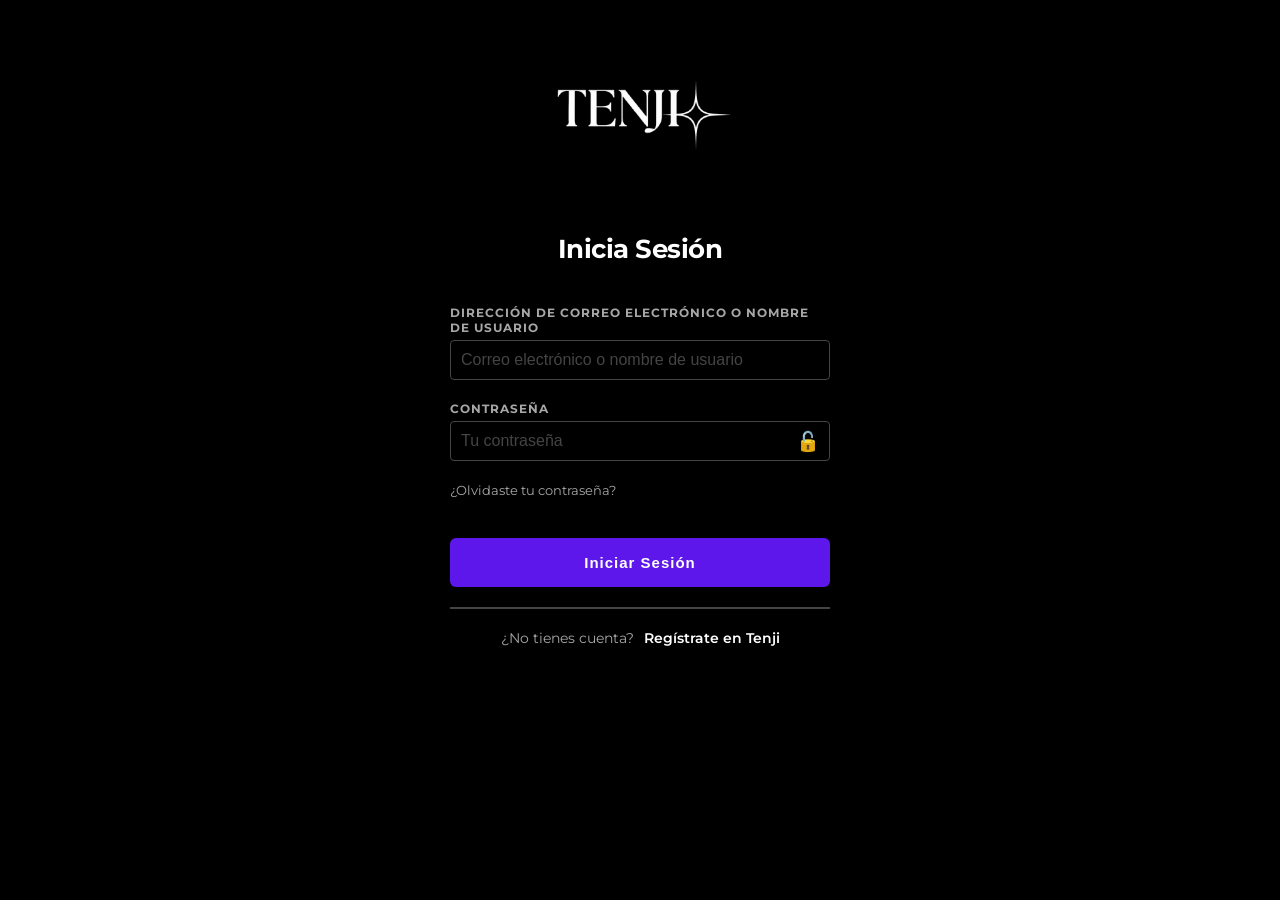
<file: biblioteca.html>
<!DOCTYPE html>
<html lang="es">

<head>
    <meta charset="UTF-8">
    <meta name="viewport" content="width=device-width, initial-scale=1.0">
    <title>TENJI</title>
    <link rel="stylesheet" href="style.css">
    <link href="https://fonts.googleapis.com/css2?family=Montserrat:wght@400;600;700&display=swap" rel="stylesheet">
</head>

<body>
    <div class="contenedor">
        <aside class="barra">
            <a href="index.html">
                <img src="tenji.png" alt="logo" class="logosuperior">
            </a>
            <button class="btn-hamburguesa" id="btnHamburguesa" aria-label="Abrir menú" aria-expanded="false">☰</button>
            <nav>
                <ul>
                    <li><a href="index.html">Inicio</a></li>
                    <li><a class="activo" href="biblioteca.html" aria-current="page">Tu Biblioteca</a></li>
                    <li><a href="perfil.html">Mi perfil</a></li>
                    <li><a href="dashboard.html">Dashboard</a></li>
                    <li><a href="configuracion.html">Configuracion</a></li>
                </ul>
            </nav>
        </aside>

        <main class="principal">

            <div class="barra-superior">
                <div class="buscador">
                    <span>🔍</span>
                    <input type="text" id="input-buscador" placeholder="Buscar">
                </div>

                <div class="contenedor-dropdown">
                    <button id="btnPerfil" class="btn-perfil">
                        Mi Cuenta ▼
                    </button>

                    <div id="menuPerfil" class="menu-desplegable oculto">
                        <a href="perfil.html">Mi Perfil</a>
                        <hr>
                        <a href="#" id="btnCerrarSesion" class="texto-rojo">Cerrar Sesión</a>
                    </div>
                </div>

                <a href="login.html" class="botonlogin" id="btnIrLogin">INICIAR SESION</a>
            </div>

            <h1>Tu biblioteca</h1>
            <p>Guarda tus canciones y crea tus propias playlists</p>

            <section class="albumes seccion-espaciada">
                <h2>Mis Playlist</h2>


                <div class="orden-portadas" id="contenedor-mis-playlists">

                    <article class="portadas" id="btnCrearPlaylist">
                        <img src="https://static.vecteezy.com/system/resources/thumbnails/011/912/003/small_2x/plus-sign-icon-free-png.png"
                            alt="Crear Playlist">
                        <h4>Crear playlist</h4>
                        <p>Nueva lista</p>
                    </article>

                </div>


            </section>

            <section class="albumes seccion-espaciada">
                <h2>Mis likes</h2>
                <div class="orden-portadas" id="contenedor-mis-likes">
                </div>
                <p id="estado-mis-likes"></p>

            </section>

        </main>

        <footer class="reproductor">
            <div class="info-cancion">
                <img src="https://via.placeholder.com/50" alt="Portada de la canción">
                <div class="detalles-cancion">
                    <h4>Nombre de la Canción</h4>
                    <p>Artista</p>
                </div>
                <button class="like like-activo">♥</button>
            </div>

            <div class="controles-centrales">
                <div class="botones">
                    <button class="anterior">⏮</button>
                    <button class="play">▶</button>
                    <button class="siguiente">⏭</button>
                </div>
                <div class="duracion">
                    <span class="tiempo-actual">0:00</span>
                    <input type="range" class="barra-progreso" min="0" max="100" value="0">
                    <span class="tiempo-total">3:30</span>
                </div>
            </div>

            <div class="volumen">
                <span>🔊</span>
                <input type="range" class="barra-volumen" min="0" max="100" value="50">
            </div>
        </footer>

    </div>

    <script type="module" src="script.js"></script>

    <div id="modalPlaylist" class="modal-overlay oculto">
        <div class="modal-contenido">
            <h3 id="tituloModalPlaylist">Crear nueva playlist</h3>
            <p id="textoModalPlaylist">Ponle un nombre a tu nueva playlist.</p>

            <input type="text" id="nombrePlaylist" placeholder="Nombre de la playlist" autocomplete="off">

            <input type="text" id="descripcionPlaylist" placeholder="Descripción de la playlist" autocomplete="off">
            <small id="errorPlaylist" class="mensaje-error"></small>
            <div class="modal-botones">
                <button id="btnCancelarModal" class="btn-secundario">Cancelar</button>
                <button id="btnGuardarModal" class="btn-primario">Crear</button>
            </div>
        </div>
    </div>

</body>

</html>
</file>
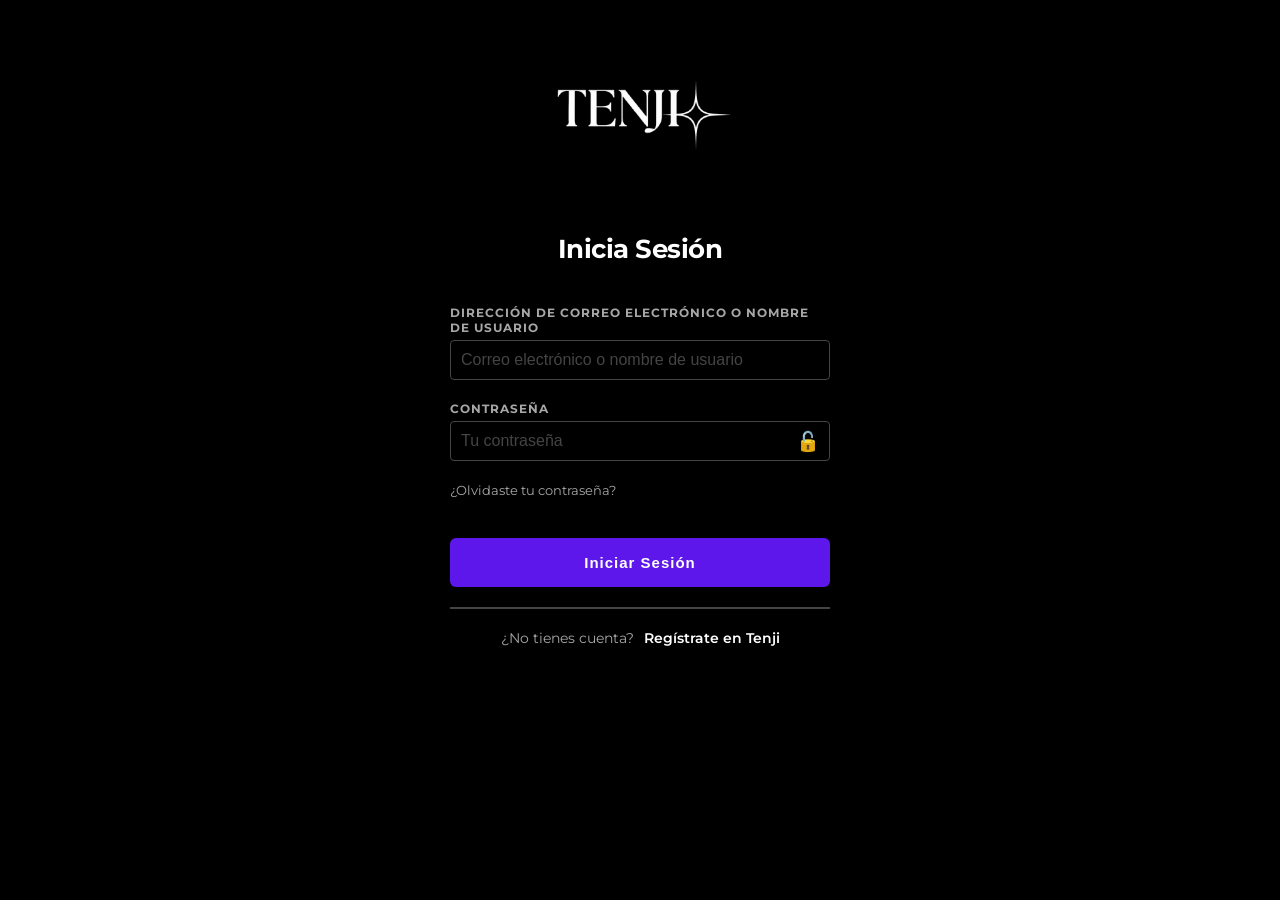
<file: configuracion.html>
<!DOCTYPE html>
<html lang="es">
<head>
    <meta charset="UTF-8">
    <meta name="viewport" content="width=device-width, initial-scale=1.0">
    <title>TENJI</title>
    <link rel="stylesheet" href="style.css">
    <link href="https://fonts.googleapis.com/css2?family=Montserrat:wght@400;600;700;800&display=swap" rel="stylesheet">
</head>
<body>
    <div class="contenedor">
        <aside class="barra">
            <a href="index.html">
                <img src="tenji.png" alt="TENJI Logo" class="logosuperior">
            </a>
            <button class="btn-hamburguesa" id="btnHamburguesa" aria-label="Abrir menú" aria-expanded="false">☰</button>
            <nav>
                <ul>
                    <li><a href="index.html">Inicio</a></li>
                    <li><a href="biblioteca.html">Tu Biblioteca</a></li>
                    <li><a href="perfil.html">Mi perfil</a></li>
                    <li><a href="dashboard.html">Dashboard</a></li>
                    <li><a class="activo" href="configuracion.html" aria-current="page">Configuracion</a></li>
                </ul>
            </nav>
        </aside>

         <main class="principal">
            
            <div class="barra-superior">
                <div class="buscador">
                    <span>🔍</span>
                    <input type="text" id="input-buscador" placeholder="Buscar">
                </div>

                <div class="contenedor-dropdown">
                    <button id="btnPerfil" class="btn-perfil">
                        Mi Cuenta ▼
                    </button>
                    
                    <div id="menuPerfil" class="menu-desplegable oculto">
                        <a href="perfil.html">Mi Perfil</a>
                        <hr>
                        <a href="#" id="btnCerrarSesion" class="texto-rojo">Cerrar Sesión</a>
                    </div>
                </div>
                
                <a href="login.html" class="botonlogin" id="btnIrLogin">INICIAR SESION</a>
            </div>
            

            <div class="contenedor-configuracion">
                <h1 class="dash-titulo">Configuración</h1>
                <p class="dash-subtitulo">Personaliza tu experiencia visual y de reproducción en TENJI.</p>

                <section class="seccion-config">
                    <h2 class="dash-seccion-titulo">🎨 Apariencia y Tema</h2>
                    
                    <div class="opcion-item">
                        <div class="opcion-info">
                            <span class="opcion-titulo">Modo Claro</span>
                            <span class="opcion-desc">Cambia la interfaz a tonos claros para entornos iluminados.</span>
                        </div>
                        <label class="switch">
                            <input type="checkbox" id="toggle-modo-claro">
                            <span class="slider"></span>
                        </label>
                    </div>

                    <div class="opcion-item">
                        <div class="opcion-info">
                            <span class="opcion-titulo">Idioma de la interfaz</span>
                            <span class="opcion-desc">Selecciona tu idioma preferido.</span>
                        </div>
                        <select class="select-config">
                            <option value="es" selected>Español</option>
                            <option value="en">English</option>
                        </select>
                    </div>
                </section>

                <section class="seccion-config">
                    <h2 class="dash-seccion-titulo">🎵 Reproducción</h2>
                    
                    <div class="opcion-item">
                        <div class="opcion-info">
                            <span class="opcion-titulo">Calidad de Audio</span>
                            <span class="opcion-desc">Ajusta el streaming según tu conexión.</span>
                        </div>
                        <select class="select-config">
                            <option value="baja">Baja (96 kbps)</option>
                            <option value="normal" selected>Normal (160 kbps)</option>
                            <option value="alta">Alta (320 kbps)</option>
                        </select>
                    </div>

                    <div class="opcion-item">
                        <div class="opcion-info">
                            <span class="opcion-titulo">Reproducción Automática</span>
                            <span class="opcion-desc">Continuar con música similar al finalizar.</span>
                        </div>
                        <label class="switch">
                            <input type="checkbox" checked>
                            <span class="slider"></span>
                        </label>
                    </div>
                </section>

                <div class="contenedor-guardar">
                    <button class="btn-guardar-config" id="btnGuardar">Guardar Cambios</button>
                </div>
            </div>
        </main>

        <footer class="reproductor">
            <div class="info-cancion">
                <img src="https://via.placeholder.com/50" alt="Portada de la canción">
                <div class="detalles-cancion">
                    <h4>Nombre de la Canción</h4>
                    <p>Artista</p>
                </div>
                <button class="like like-activo">♥</button>
            </div>

            <div class="controles-centrales">
                <div class="botones">
                    <button class="anterior">⏮</button>
                    <button class="play">▶</button>
                    <button class="siguiente">⏭</button>
                </div>
                <div class="duracion">
                    <span class="tiempo-actual">0:00</span>
                    <input type="range" class="barra-progreso" min="0" max="100" value="0">
                    <span class="tiempo-total">3:30</span>
                </div>
            </div>

            <div class="volumen">
                <span>🔊</span>
                <input type="range" class="barra-volumen" min="0" max="100" value="50">
            </div>
        </footer>

    </div>
    <script type="module" src="script.js"></script>
    </body>
</html>
</file>
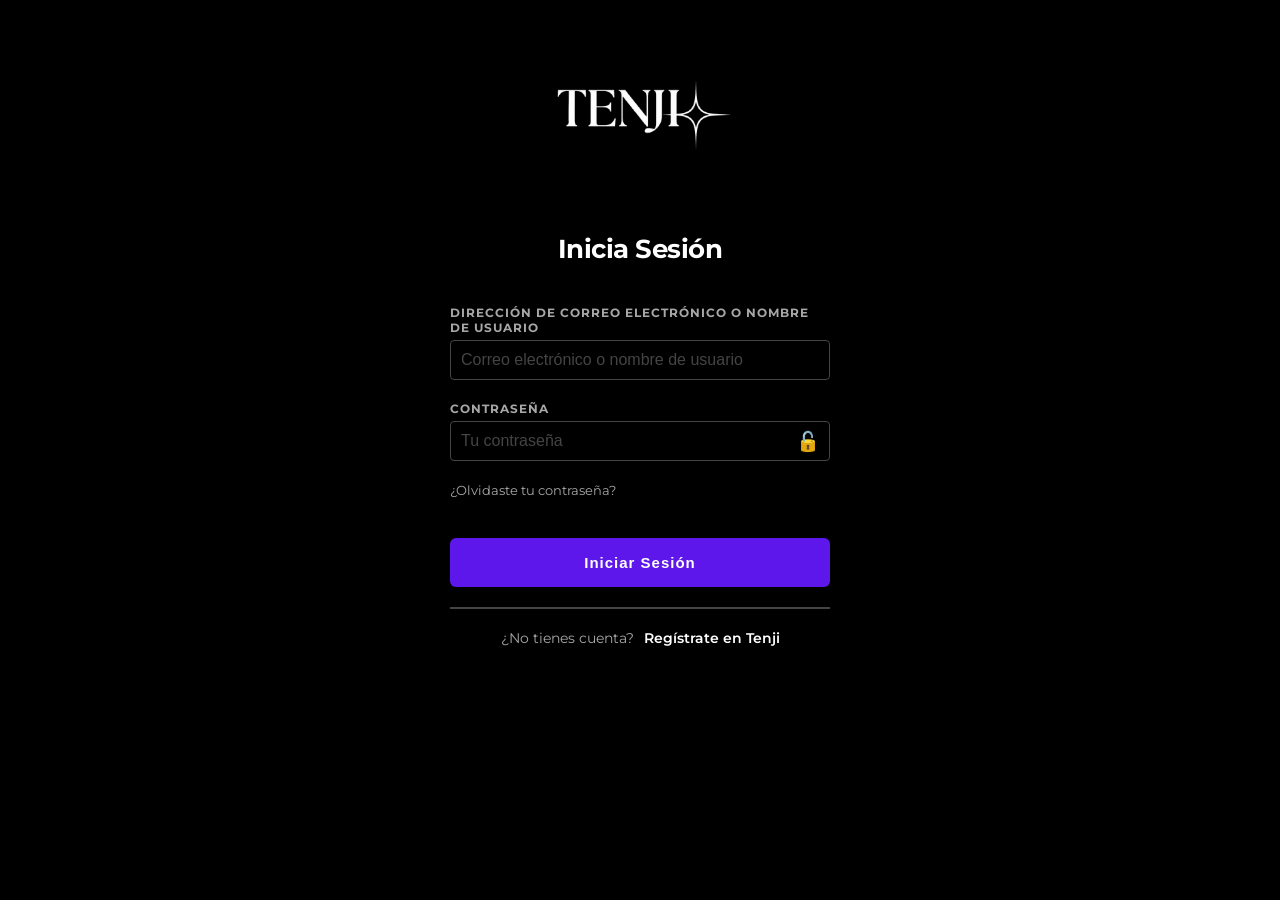
<file: dashboard.html>
<!DOCTYPE html>
<html lang="es">

<head>
    <meta charset="UTF-8">
    <meta name="viewport" content="width=device-width, initial-scale=1.0">
    <title>TENJI</title>
    <link rel="stylesheet" href="style.css">
    <link href="https://fonts.googleapis.com/css2?family=Montserrat:wght@400;600;700&display=swap" rel="stylesheet">
</head>

<body>
    <div class="contenedor">

        <aside class="barra">
            <a href="index.html">
                <img src="tenji.png" alt="logo" class="logosuperior">
            </a>
            <button class="btn-hamburguesa" id="btnHamburguesa" aria-label="Abrir menú" aria-expanded="false">☰</button>
            <nav>
                <ul>
                    <li><a href="index.html">Inicio</a></li>
                    <li><a href="biblioteca.html">Tu Biblioteca</a></li>
                    <li><a href="perfil.html">Mi perfil</a></li>
                    <li><a class="activo" href="dashboard.html" aria-current="page">Dashboard</a></li>
                    <li><a href="configuracion.html">Configuracion</a></li>
                </ul>
            </nav>
        </aside>


        <main class="principal">

            <div class="barra-superior">
                <div class="buscador">
                    <span>🔍</span>
                    <input type="text" id="input-buscador" placeholder="Buscar">
                </div>

                <div class="contenedor-dropdown">
                    <button id="btnPerfil" class="btn-perfil">
                        Mi Cuenta ▼
                    </button>

                    <div id="menuPerfil" class="menu-desplegable oculto">
                        <a href="perfil.html">Mi Perfil</a>
                        <hr>
                        <a href="#" id="btnCerrarSesion" class="texto-rojo">Cerrar Sesión</a>
                    </div>
                </div>

                <a href="login.html" class="botonlogin" id="btnIrLogin">INICIAR SESION</a>
            </div>

            <h1 class="dash-titulo">Panel de Control</h1>
            <p class="dash-subtitulo">Estadísticas del catálogo y tus playlists en TENJI</p>
            <p id="estado-dashboard" class="dash-subtitulo" aria-live="polite"></p>

            <section class="dash-seccion">
                <h2 class="dash-seccion-titulo">Resumen del catálogo</h2>
                <div class="dash-grid-stats" id="dash-stats"></div>
            </section>

            <section class="dash-seccion">
                <h2 class="dash-seccion-titulo">Artistas con Más Canciones</h2>
                <div class="dash-lista-artistas" id="dash-artistas"></div>
            </section>

            <section class="dash-seccion">
                <h2 class="dash-seccion-titulo">Canciones Más Largas</h2>
                <div class="dash-grid-canciones" id="dash-canciones"></div>
            </section>


        </main>


        <footer class="reproductor">
            <div class="info-cancion">
                <img src="https://via.placeholder.com/50" alt="Portada de la canción">
                <div class="detalles-cancion">
                    <h4 class="reproductorTitulo">Nombre de la Canción</h4>
                    <p class="reproductorArtista">Artista</p>
                </div>
                <button class="like">♡</button>
            </div>

            <div class="controles-centrales">
                <div class="botones">
                    <button class="anterior">⏮</button>
                    <button class="play">▶</button>
                    <button class="siguiente">⏭</button>
                </div>
                <div class="duracion">
                    <span class="tiempo-actual">0:00</span>
                    <input type="range" class="barra-progreso" min="0" max="100" value="0">
                    <span class="tiempo-total">3:30</span>
                </div>
            </div>

            <div class="volumen">
                <span>🔊</span>
                <input type="range" class="barra-volumen" min="0" max="100" value="50">
            </div>
        </footer>

    </div>

    <script type="module" src="script.js"></script>
    <script type="module" src="js/dashboard.js"></script>
</body>

</html>
</file>
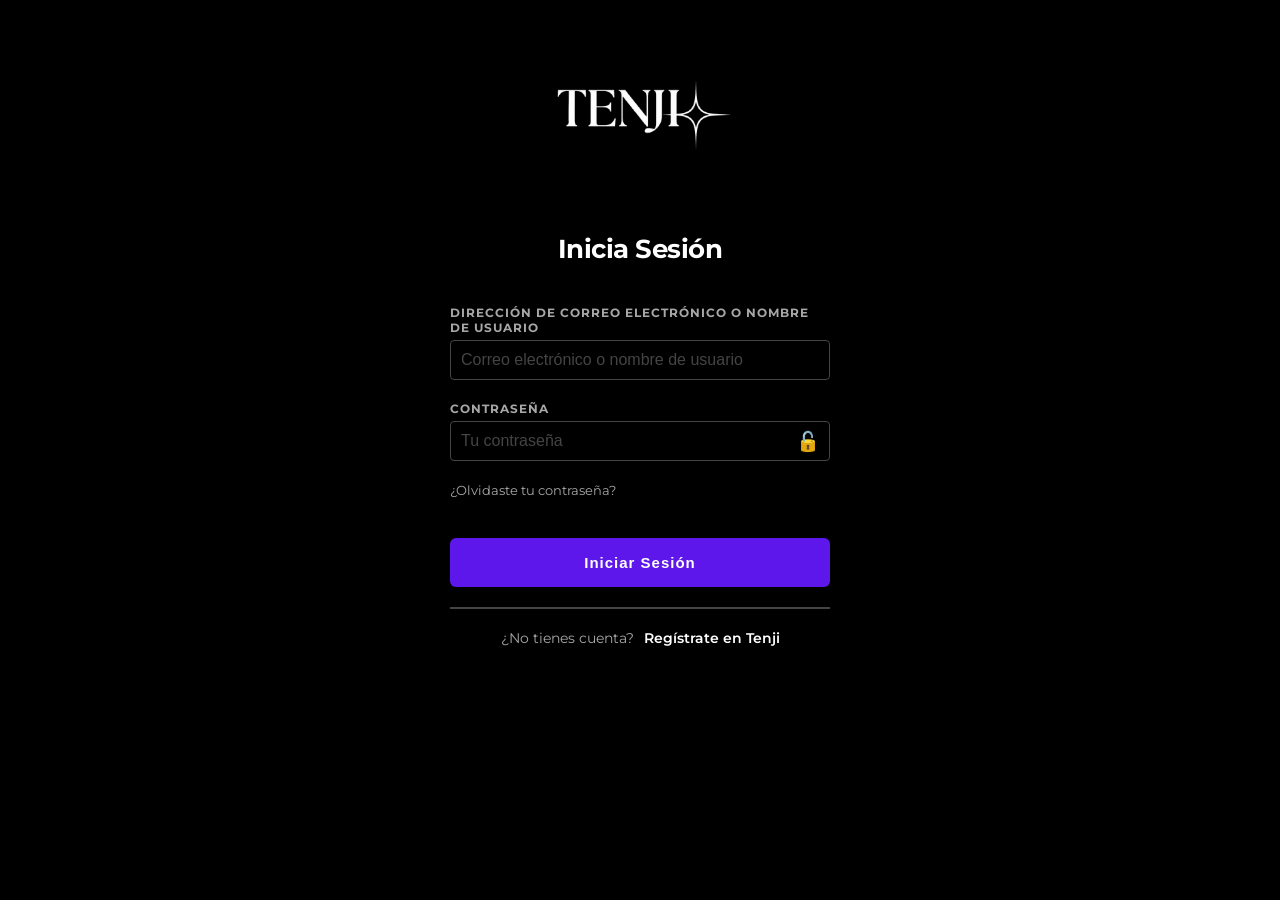
<file: login.html>
<!DOCTYPE html>
<html lang="es">
<head>
    <meta charset="UTF-8">
    <meta name="viewport" content="width=device-width, initial-scale=1.0">
    <title>TENJI</title>
    <link rel="stylesheet" href="style.css">
    <link href="https://fonts.googleapis.com/css2?family=Montserrat:wght@400;600;700&display=swap" rel="stylesheet">
</head>
<body class="bodylogin">
    <header class="headerlogin">
        <img src = "tenji.png" alt = "logo" class = "logosuperior">
    </header>

    <main class="contenedorlogin">
        
        <section class="caja">
            <h1>Inicia Sesión</h1>

            <form id="formLogin" action="index.html" novalidate>
                <div class="g1">
                    <label for="correo">Dirección de correo electrónico o nombre de usuario</label>

                    <input type="text" id="correo" placeholder="Correo electrónico o nombre de usuario" autocomplete="username" required>

                    <small id="errorCorreo" class="mensaje-error"></small>
                </div>

                <div class="g1">
                    <label for="password">Contraseña</label>
                    <div class="contenedor-password">
                    <input type="password" id="password" placeholder="Tu contraseña" required>
                  <button type="button" id="btnMostrarClave" class="btn-toggle-clave">
                 🔓
                  </button>
                </div>
                    <small id="errorPassword" class="mensaje-error"></small>

                </div>

                <a href="#" class="olvidolink">¿Olvidaste tu contraseña?</a>

                <button type="submit" class="botonlogin">Iniciar Sesión</button>
            </form>
            
            <hr class="separador">

            <footer class="registro">
                <p>¿No tienes cuenta? <a href="register.html">Regístrate en Tenji</a></p>
            </footer>
        </section>
        
    </main>
    <script type="module" src="script.js"></script>
</body>
</html>
</file>
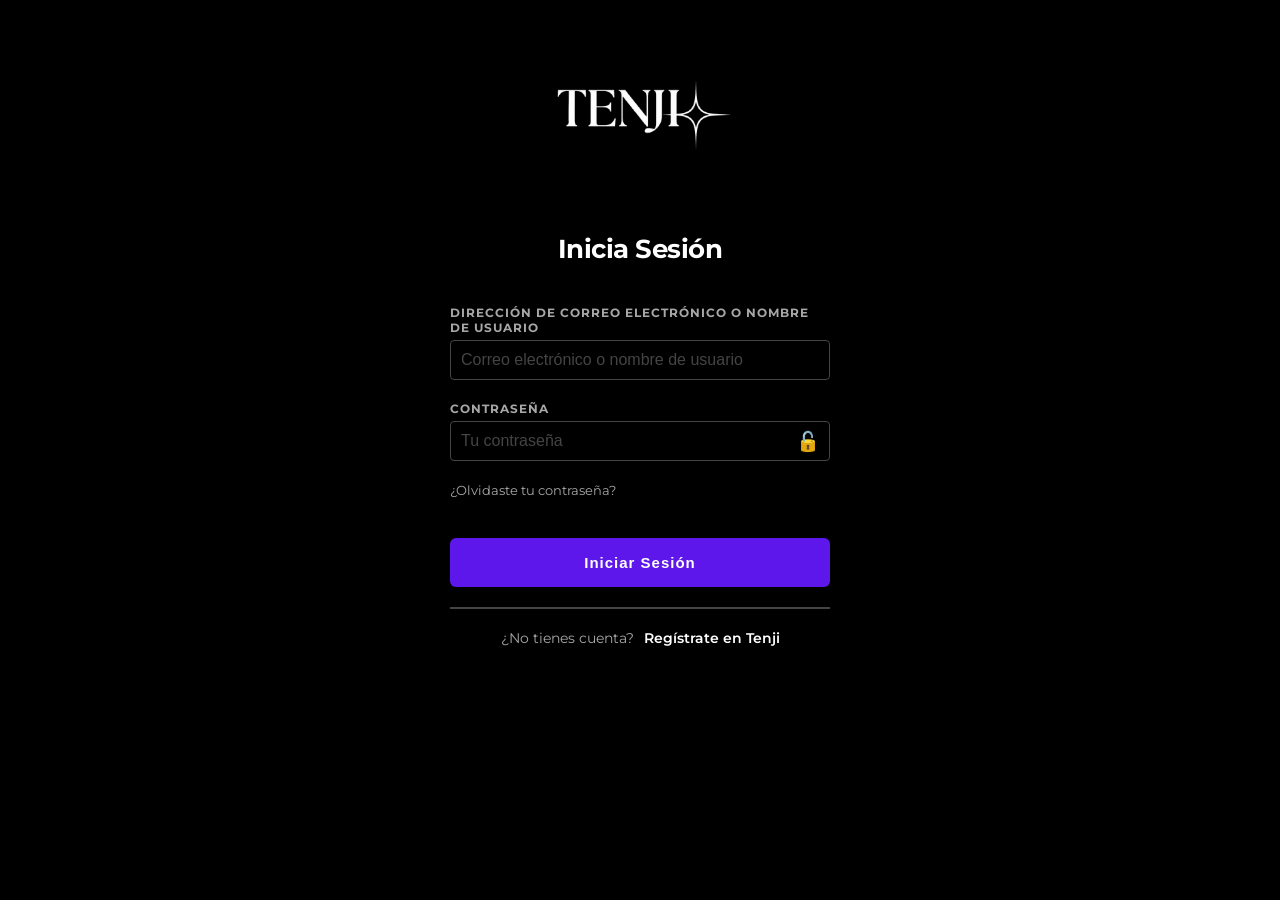
<file: playlist.html>
<!DOCTYPE html>
<html lang="es">

<head>
    <meta charset="UTF-8">
    <meta name="viewport" content="width=device-width, initial-scale=1.0">
    <title>Playlist · TENJI</title>
    <link rel="stylesheet" href="style.css">
    <link href="https://fonts.googleapis.com/css2?family=Montserrat:wght@400;600;700&display=swap" rel="stylesheet">
</head>

<body>
    <div class="contenedor">

        <aside class="barra">
            <a href="index.html">
                <img src="tenji.png" alt="logo" class="logosuperior">
            </a>
            <button class="btn-hamburguesa" id="btnHamburguesa" aria-label="Abrir menú" aria-expanded="false">☰</button>
            <nav>
                <ul>
                    <li><a href="index.html">Inicio</a></li>
                    <li><a class="activo" href="biblioteca.html">Tu Biblioteca</a></li>
                    <li><a href="perfil.html">Mi perfil</a></li>
                    <li><a href="dashboard.html">Dashboard</a></li>
                    <li><a href="configuracion.html">Configuracion</a></li>
                </ul>
            </nav>
        </aside>

        <main class="principal">

            <div class="barra-superior">
                <div class="contenedor-dropdown">
                    <button id="btnPerfil" class="btn-perfil">
                        Mi Cuenta ▼
                    </button>

                    <div id="menuPerfil" class="menu-desplegable oculto">
                        <a href="perfil.html">Mi Perfil</a>
                        <hr>
                        <a href="#" id="btnCerrarSesion" class="texto-rojo">Cerrar Sesión</a>
                    </div>
                </div>

                <a href="login.html" class="botonlogin" id="btnIrLogin">INICIAR SESION</a>
            </div>

           <a href="biblioteca.html" class="link-volver">← Volver a tu biblioteca</a>
           
            <section id="contenedor-playlist" aria-live="polite" style="margin-top: 30px;">
                <p>Cargando...</p>
            </section>

        </main>

        <footer class="reproductor">
            <div class="info-cancion">
                <img src="https://via.placeholder.com/50" alt="Portada de la canción">
                <div class="detalles-cancion">
                    <h4 class="reproductorTitulo">Nombre de la Canción</h4>
                    <p class="reproductorArtista">Artista</p>
                </div>
                <button class="like">♡</button>
            </div>

            <div class="controles-centrales">
                <div class="botones">
                    <button class="anterior">⏮</button>
                    <button class="play">▶</button>
                    <button class="siguiente">⏭</button>
                </div>
                <div class="duracion">
                    <span class="tiempo-actual">0:00</span>
                    <input type="range" class="barra-progreso" min="0" max="100" value="0">
                    <span class="tiempo-total">3:30</span>
                </div>
            </div>

            <div class="volumen">
                <span>🔊</span>
                <input type="range" class="barra-volumen" min="0" max="100" value="50">
            </div>
        </footer>

    </div>

// [IA] inicio · ia/2026-11-11_daviidcjcj_playlist_detalle.md
    <script>
        function falloCarga(archivo) {
            var c = document.getElementById('contenedor-playlist');
            if (c) {
                c.innerHTML = '<p class="mensaje-error">No se pudo cargar ' + archivo +
                    '. Revisa que el archivo exista en esa ruta y abre el sitio con Live Server (no con doble clic).</p>';
            }
        }
    </script>
// [IA] fin

    <script type="module" src="script.js"></script>
    <script type="module" src="js/playlist.js" onerror="falloCarga('js/playlist.js')"></script>
// [IA] fin
</body>

</html>
</file>
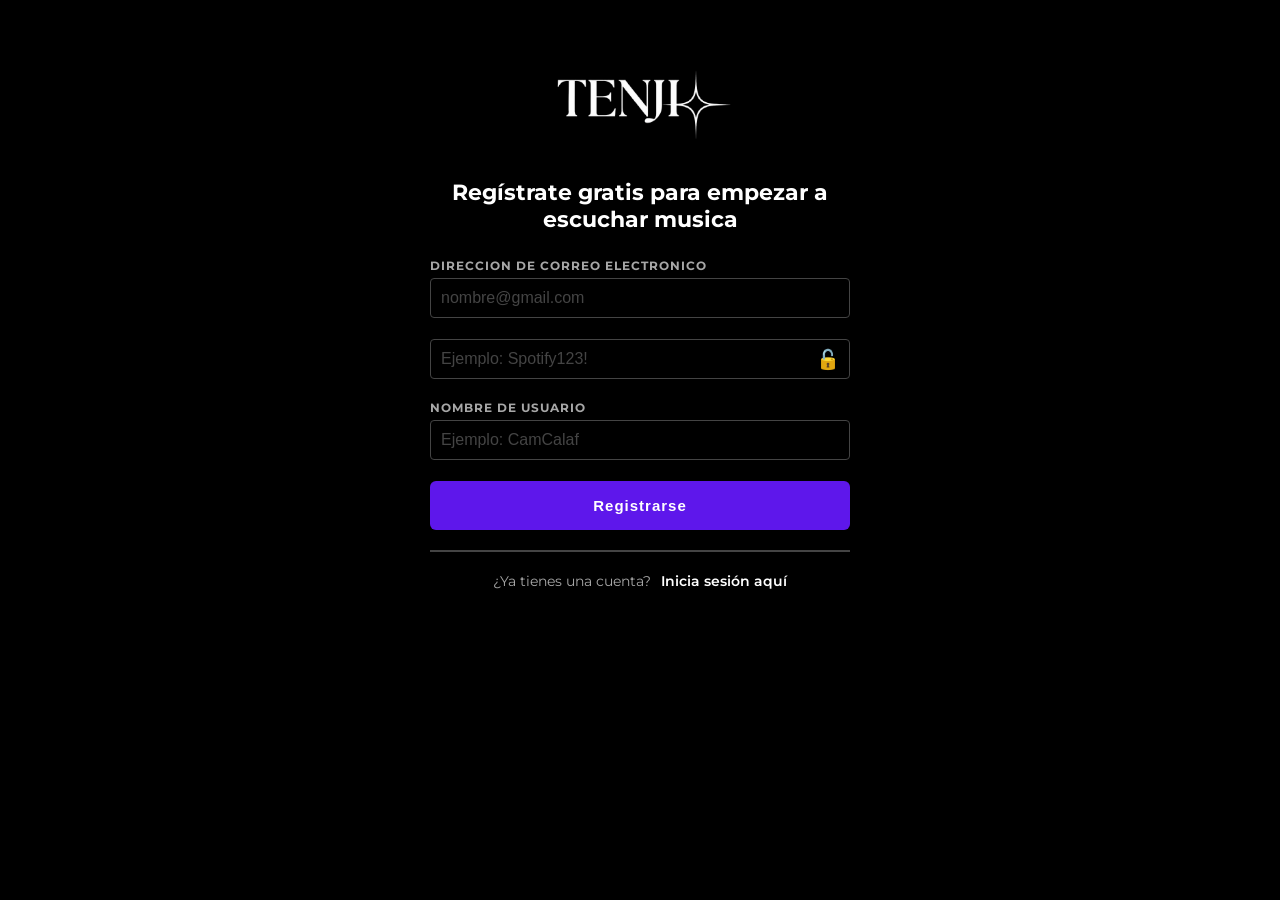
<file: register.html>
<!DOCTYPE html>
<html lang="es">
<head>
    <meta charset="UTF-8">
    <meta name="viewport" content="width=device-width, initial-scale=1.0">
    <title>Registrarse - Spotify</title>
    <link rel="stylesheet" href="style.css">
    <link href="https://fonts.googleapis.com/css2?family=Montserrat:wght@400;600;700&display=swap" rel="stylesheet">
</head>
<body class="bodyregistro">
   
    <main class="contenedorregistro">
        
        <section class="cajaRegister"> 
            <header class="headerregistro">
                <img src="tenji.png" alt="Logo TENJI" class="logoregistro">
            </header>
            
            <h1>Regístrate gratis para empezar a escuchar musica</h1>

            <form id="formRegister" action="index.html" novalidate>

                <div class="g1">
                    <label for="correo">Direccion de correo electronico</label>
                    <input type="email" id="correo" placeholder="nombre@gmail.com" required>
                    <small id="errorCorreo" class="mensaje-error"></small>
                </div>

                <div class="g1">
    <div class="contenedor-password">
        <input type="password" id="password" placeholder="Ejemplo: Spotify123!" minlength="8" required>
        <button type="button" id="btnMostrarClave" class="btn-toggle-clave">
            🔓
        </button>
    </div>
    <small id="errorPassword" class="mensaje-error"></small>
</div>

                <div class="g1">
                    <label for="nombre">Nombre de usuario</label>
                    <input type="text" id="nombre" placeholder="Ejemplo: CamCalaf" required>
                    <small id="errorNombre" class="mensaje-error"></small>
                </div>

                <button type="submit" class="botonlogin">Registrarse</button>
            </form>
            
            <hr class="separador">

            <footer class="registro">
                <p>¿Ya tienes una cuenta? <a href="login.html">Inicia sesión aquí</a></p>
            </footer>
        </section>
        
    </main>
   <script type="module" src="script.js"></script>
</body>
</html>
</file>
<file: style.css>
:root {
    --bg-principal: #000000;
    --bg-card: #141022;
    --color-acento: #5e17eb;
    --color-acento-hover: #7b2cbf;
    --texto-principal: var(--claro);
    --texto-secundario: #a7a7a7;
    --claro: #ffffff;
    --borde: #444444;
    --error: #ff4d4d;
    --exito: #1ed760;
    --sombra: #000000b3;

    /* modo claro */
    --bg-principal-claro: #f4f4f7;
    --texto-principal-claro: #121212;
    --texto-secundario-claro: #666666;
}

* {
    margin: 0;
    padding: 0;
    box-sizing: border-box;
}


body {
    background-color: var(--bg-principal);
    color: var(--texto-principal);
    font-family: 'Montserrat', sans-serif;
}

.contenedor {
    display: grid;
    height: 100vh;
    grid-template-columns: 250px 1fr;
    grid-template-rows: 1fr 90px;
    grid-template-areas:
        "area-lateral area-principal"
        "area-reproductor area-reproductor";
}

.barra {
    grid-area: area-lateral;
    background-color: var(--bg-card);
    padding: 0px 24px 24px 24px;
}

.logosuperior {
    max-width: 200px;
    margin-bottom: 1px;
    display: block;
}

.btn-hamburguesa {
    display: none;
}


.barra ul {
    list-style: none;
    display: flex;
    flex-direction: column;
    gap: 20px;
}


.barra a {
    color: var(--texto-principal);
    text-decoration: none;
    font-weight: bold;
    transition: color 0.2s ease;
}

.barra a:hover {
    color: var(--color-acento-hover) !important; 
    background: transparent;
    box-shadow: none;
    text-shadow: none;
    transform: none;
}

.principal {
    grid-area: area-principal;
    background-color: var(--bg-principal);
    overflow-y: auto;
    padding: 20px;
}

.principal h1 {
    margin-bottom: 10px;
    font-size: 28px;
}

.principal p {
    margin-bottom: 15px;
    font-size: 16px;
}

.orden-portadas {
    display: grid;
    grid-template-columns: repeat(auto-fill, minmax(240px, 1fr));
    gap: 24px;
    margin-top: 20px;
}

.portadas {
    background-color: var(--bg-card);
    border: 1px solid transparent;
    border-radius: 10px;
    padding: 15px;
    text-align: center;
    cursor: pointer;
    transition: transform 0.2s ease, border-color 0.2s ease, background-color 0.2s ease;
    position: relative;
}

.portadas:hover {
    border-color: var(--color-acento);
    transform: translateY(-4px);
}

.portadas img {
    width: 100%;
    aspect-ratio: 1 / 1;
    object-fit: cover;
    border-radius: 6px;
    margin-bottom: 16px;
    display: block;
}

.info-cancion img {
    border-radius: 4px;
    width: 56px;
    height: 56px;
    object-fit: cover;
}

.reproductor {
    grid-area: area-reproductor;
    background-color: var(--bg-principal);
    border-top: 1px solid var(--bg-principal);
    display: flex;
    justify-content: space-between;
    align-items: center;
    padding: 0 16px;
}

.info-cancion {
    display: flex;
    align-items: center;
    gap: 14px;
    width: 30%;
}

.info-cancion img {
    border-radius: 4px;
}

.detalles-cancion h4 {
    color: var(--texto-principal);
    font-size: 14px;
    margin-bottom: 4px;
}

.detalles-cancion p {
    color: var(--texto-principal);
    font-size: 12px;
}

.like {
    background: none;
    border: none;
    color: var(--texto-principal);
    font-size: 18px;
    cursor: pointer;
}

.like:hover {
    color: var(--color-acento);
}

.like-activo {
    color: var(--color-acento-hover);
}

.controles-centrales {
    display: flex;
    flex-direction: column;
    align-items: center;
    width: 40%;
    gap: 9px;
}

.botones {
    display: flex;
    gap: 16px;
    align-items: center;
}

.botones button {
    background: none;
    border: none;
    font-size: 16px;
    cursor: pointer;
    color: var(--texto-principal);
}

.botones .play {
    font-size: 26px;
}

.reproductor button {
    transition: transform 0.2s ease, opacity 0.2s ease;
    cursor: pointer;
}

.reproductor button:hover {
    transform: scale(1.15);
    opacity: 0.85;
}

.reproductor button:active {
    transform: scale(0.95);
}


.duracion {
    display: flex;
    align-items: center;
    width: 100%;
    gap: 8px;
}

.tiempo-actual,
.tiempo-total {
    color: var(--texto-secundario);
    font-size: 11px;
    min-width: 35px;
}

.volumen {
    display: flex;
    align-items: center;
    justify-content: flex-end;
    width: 30%;
    gap: 8px;
}

.barra-progreso,
.barra-volumen {
    -webkit-appearance: none;
    appearance: none;
    width: 100%;
    height: 4px;
    background: var(--borde);
    border-radius: 2px;
    outline: none;
    cursor: pointer;
}

.barra-volumen {
    max-width: 100px;
}

.barra-progreso::-webkit-slider-thumb,
.barra-volumen::-webkit-slider-thumb {
    -webkit-appearance: none;
    appearance: none;
    width: 12px;
    height: 12px;
    border-radius: 50%;
    background: var(--texto-principal);
    opacity: 0;
    transition: opacity 0.2s ease;
}

.duracion:hover .barra-progreso::-webkit-slider-thumb,
.volumen:hover .barra-volumen::-webkit-slider-thumb {
    opacity: 1;
}

.barra-progreso:hover,
.barra-volumen:hover {
    background: var(--color-acento);
}



.botonlogin {
    background-color: var(--texto-principal);
    padding: 12px 24px;
    border-radius: 20px;
    text-decoration: none;
    cursor: pointer;
    color: var(--bg-principal);
    font-size: 16px;
    transition: background-color 0.3s;
}

.botonlogin:hover {
    background-color: var(--bg-card);
    outline: none;
    appearance: none;
    color: var(--texto-principal);
}


.barra-superior {
    background-color: var(--bg-principal);
    margin: -20px -20px 20px -20px;
    padding: 16px 32px;
    display: flex;
    justify-content: space-between;
    align-items: center;
}

.buscador {
    display: flex;
    align-items: center;
    background-color: var(--bg-card);
    padding: 10px 15px;
    border-radius: 20px;
    width: 300px;
}

.buscador input {
    background: transparent;
    border: none;
    color: var(--texto-principal);
    width: 100%;
    outline: none;
    margin-left: 10px;
}


.filtro {
    display: none;
}

.botones button:hover {
    color: var(--texto-principal);
    text-shadow: 0 0 1px var(--texto-principal);
}

/* login */

.bodylogin {
    background-color: var(--bg-principal);
    color: var(--texto-principal);
    font-family: 'Montserrat', sans-serif;
    margin: 0;
    display: flex;
    flex-direction: column;
    min-height: 100vh;
}

.headerlogin {
    width: 100%;
    padding: 40px 32px;
    display: flex;
    justify-content: center;
    background: transparent;
}

.headerlogin .logosuperior {
    max-width: 200px;
    display: block;
    transition: transform 0.2s ease;
    position: absolute;
    margin-bottom: 10px;
}

.contenedorlogin {
    width: 100%;
    display: flex;
    flex-direction: column;
    align-items: center;
    justify-content: center;
    flex: 1;
    padding: 0 20px;
    box-sizing: border-box;
    margin-bottom: 100px;
}

.caja {
    background-color: var(--bg-principal);
    width: 100%;
    max-width: 480px;
    margin-top: 0px;
    padding: 60px 50px;
    border-radius: 12px;
    display: flex;
    flex-direction: column;
    align-items: center;
    box-sizing: border-box;
}

.caja h1 {
    font-size: 26px;
    margin-bottom: 40px;
    font-weight: 700;
    letter-spacing: -0.5px;
}

.caja form {
    width: 100%;
    display: flex;
    flex-direction: column;
}

.g1 {
    display: flex;
    flex-direction: column;
    margin-bottom: 28px;
}

.g1 label {
    font-size: 12px;
    font-weight: 600;
    margin-bottom: 12px;
    color: var(--texto-secundario);
    text-transform: uppercase;
    letter-spacing: 1px;
}

.g1 input {
    background-color: var(--bg-card);
    color: var(--texto-principal);
    border: 1px solid var(--borde);
    border-radius: 4px;
    padding: 14px;
    font-size: 16px;
    transition: border-color 0.3s ease;
    box-sizing: border-box;
}

.g1 input::placeholder {
    color: var(--borde);
}

.olvidolink {
    color: var(--texto-secundario);
    text-decoration: none;
    font-size: 13px;
    margin-bottom: 40px;
    transition: color 0.3s ease;
    align-self: flex-start;
}

.olvidolink:hover {
    color: var(--texto-principal);
}

.caja .botonlogin,
.cajaRegister .botonlogin {
    background-color: var(--color-acento);
    color: var(--claro);
    border: none;
    border-radius: 6px;
    padding: 16px;
    font-size: 15px;
    font-weight: 600;
    letter-spacing: 1px;
    cursor: pointer;
    transition: background-color 0.3s ease, transform 0.2s ease;
    width: 100%;
}

.caja .botonlogin:hover,
.cajaRegister .botonlogin:hover {
    background-color: var(--color-acento-hover);
}

.separador {
    width: 100%;
    border: none;
    border-top: 1px solid var(--borde);
    margin: 40px 0;
}

.registro {
    text-align: center;
    color: var(--texto-secundario);
    font-size: 14px;
}

.registro a {
    color: var(--texto-principal);
    text-decoration: none;
    font-weight: 600;
    margin-left: 6px;
    transition: color 0.3s ease;
}

.registro a:hover {
    color: var(--color-acento-hover);
}

.bodyregistro {
    background-color: var(--bg-principal);
    color: var(--texto-principal);
    font-family: 'Montserrat', sans-serif;
}

.headerregistro {
    text-align: center;
    margin-top: 30px;
}

.logoregistro {
    width: 200px;
}

.cajaRegister {
    width: 100%;
    max-width: 420px;
    margin: 20px auto;
    text-align: center;

}

.cajaRegister h1 {
    font-size: 22px;
    margin-bottom: 25px;
}

.g1 {
    text-align: left;
    margin-bottom: 15px;
}

.g1 label {
    display: block;
    font-size: 12px;
    font-weight: bold;
    margin-bottom: 5px;
}

.g1 input {
    width: 100%;
    padding: 10px;
    background-color: var(--bg-principal);
    border: 1px solid var(--borde);
    border-radius: 4px;
    color: var(--texto-principal);
    box-sizing: border-box;
}

.botonregistro:hover {
    background-color: var(--color-acento-hover);
}

.separador {
    margin: 20px 0;
    border: 0.5px solid var(--borde);
}

.registro a {
    color: var(--texto-principal);
}

/* todoperfil */

.cabeceraperfil {
    display: flex;
    align-items: center;
    gap: 24px;
    margin-bottom: 40px;
    margin-top: 10px;
}

.foto-perfil {
    width: 150px;
    height: 150px;
    border-radius: 50%;
    object-fit: cover;
    box-shadow: 0 4px 15px var(--sombra);
}

.tipoperfil {
    font-size: 13px;
    font-weight: 600;
    text-transform: uppercase;
    letter-spacing: 1px;
    color: var(--texto-secundario);
    margin-bottom: 0;
}

.nombreperfil {
    font-size: 48px;
    margin-top: 5px;
    margin-bottom: 8px;
}

.estadisticasperfil {
    color: var(--texto-secundario);
    font-size: 14px;
    margin-bottom: 0;
}

.seccion-espaciada {
    margin-top: 40px;
}

.portadas-centradas {
    text-align: center;
}

.portadas img.foto-redonda {
    border-radius: 50%;
}

.barra a.activo {
    color: var(--color-acento);
    font-weight: 800;
}

/* dashboard */

.dash-titulo {
    font-size: 22px;
    font-weight: 700;
    color: var(--texto-principal);
    margin-bottom: 6px;
}

.dash-subtitulo {
    font-size: 13px;
    color: var(--texto-secundario);
    margin-bottom: 28px;
}

.dash-seccion-titulo {
    font-size: 18px;
    font-weight: 700;
    color: var(--texto-principal);
    margin: 28px 0 16px;
}

.dash-grid-stats,
.dash-lista-artistas,
.dash-grid-canciones {
    display: grid;
    grid-template-columns: repeat(4, 1fr);
    gap: 16px;
}

.dash-card-stat {
    background: var(--bg-card);
    padding: 20px;
    border-radius: 8px;
    display: flex;
    flex-direction: column;
}

.dash-stat-valor {
    color: var(--color-acento);
    font-size: 22px;
    font-weight: 700;
    margin-bottom: 6px;
}

.dash-stat-label {
    color: var(--texto-principal);
    font-size: 13px;
    font-weight: 700;
    margin-bottom: 4px;
}

.dash-badge {
    color: var(--texto-secundario);
    font-size: 12px;
}

.dash-artista-item {
    background: var(--bg-card);
    padding: 20px 16px;
    border-radius: 8px;
    display: flex;
    flex-direction: column;
    align-items: center;
    text-align: center;
}

.dash-artista-foto {
    width: 120px;
    height: 120px;
    border-radius: 50%;
    object-fit: cover;
    margin-bottom: 12px;
}

.albumTitulo {
    color: var(--texto-principal);
    font-size: 14px;
    font-weight: 700;
    margin-bottom: 4px;
}

.dash-horas {
    color: var(--texto-secundario);
    font-size: 12px;
}

.dash-cancion-item {
    background: var(--bg-card);
    padding: 20px 16px;
    border-radius: 8px;
    display: flex;
    flex-direction: column;
    align-items: center;
    text-align: center;
}

.dash-cancion-foto {
    width: 120px;
    height: 120px;
    border-radius: 6px;
    object-fit: cover;
    margin-bottom: 12px;
}

.dash-cancion-titulo {
    color: var(--texto-principal);
    font-size: 14px;
    font-weight: 700;
    margin-bottom: 4px;
}

.dash-cancion-sub {
    color: var(--texto-secundario);
    font-size: 12px;
    margin: 0;
}

.dash-rank {
    display: none;
}

.mensaje-error {
    color: var(--error);
    font-size: 12px;
    margin-top: 6px;
}

/* toggle de contraseña
*/

.contenedor-password {
    position: relative;
    display: inline-block;
    width: 100%;
}

.contenedor-password input {
    width: 100%;
    padding-right: 40px;
}

.btn-toggle-clave {
    position: absolute;
    right: 10px;
    top: 50%;
    transform: translateY(-50%);
    background: none;
    border: none;
    cursor: pointer;
    font-size: 1.2rem;
}

/* menu desplegable perfil */

.contenedor-dropdown {
    position: relative;
    display: inline-block;
}

.btn-perfil {
    background-color: var(--borde);
    color: var(--claro);
    border: none;
    padding: 10px 15px;
    border-radius: 20px;
    cursor: pointer;
    font-weight: bold;
    transition: background 0.3s;
}

#btnPerfil {
    display: none;
}

.btn-perfil:hover {
    background-color: var(--color-acento);
}

.menu-desplegable {
    position: absolute;
    top: 110%;
    right: 0;
    background-color: var(--bg-principal);
    min-width: 160px;
    border-radius: 5px;
    box-shadow: 0px 8px 16px var(--sombra);
    z-index: 1000;
    display: flex;
    flex-direction: column;
    padding: 5px 0;
}

.menu-desplegable a {
    color: var(--texto-principal);
    padding: 10px 20px;
    text-decoration: none;
    font-size: 0.9rem;
    transition: background 0.2s;
}

.menu-desplegable a:hover {
    background-color: var(--bg-card);
}

.menu-desplegable hr {
    border: 0;
    border-top: 1px solid var(--borde);
    margin: 5px 0;
}

.texto-rojo {
    color: var(--error) !important;
}

.oculto {
    display: none !important;
}

/* modal */

.modal-overlay {
    position: fixed;
    top: 0;
    left: 0;
    width: 100%;
    height: 100%;
    background-color: var(--sombra);
    display: flex;
    justify-content: center;
    align-items: center;
    z-index: 2000;
    backdrop-filter: blur(3px);
}

.modal-contenido {
    background-color: var(--bg-card);
    padding: 30px;
    border-radius: 12px;
    width: 90%;
    max-width: 400px;
    text-align: center;
    box-shadow: 0 10px 30px var(--sombra);
}

.modal-contenido h3 {
    margin-bottom: 10px;
    font-size: 22px;
}

.modal-contenido p {
    color: var(--texto-secundario);
    font-size: 14px;
    margin-bottom: 20px;
}

.modal-contenido input {
    width: 100%;
    padding: 12px;
    margin-bottom: 25px;
    background-color: var(--bg-principal);
    border: 1px solid var(--borde);
    border-radius: 6px;
    color: var(--texto-principal);
    font-size: 16px;
}

.modal-botones {
    display: flex;
    gap: 15px;
}

.modal-botones button {
    flex: 1;
    padding: 12px;
    border-radius: 10px;
    font-weight: bold;
    cursor: pointer;
    font-size: 14px;
    transition: transform 0.2s, opacity 0.2s;
}

.modal-botones button:hover {
    transform: scale(1.05);
}

.btn-secundario {
    background: transparent;
    color: var(--texto-principal);
    border: 1px solid var(--texto-secundario);
}

.btn-primario {
    background-color: var(--color-acento);
    color: var(--claro);
    border: none;
}

/* tablet */

@media (max-width: 1024px) {

    .dash-grid-stats,
    .dash-grid-canciones {
        grid-template-columns: repeat(2, 1fr);
    }
}

/* layout movil */

@media (max-width: 768px) {

    /* [IA] inicio - ia/2026-11-10_cristobal_fix-micro-desplazamiento-horizontal.md */
    html,
    body {
        width: 100%;
        max-width: 100%;
    }

    /* [IA] fin */

    .contenedor {
        display: flex;
        flex-direction: column;
        width: 100%;
        max-width: 100%;
        min-height: 100vh;
        box-sizing: border-box;
        overflow-x: hidden;
    }

    .barra {
        display: flex;
        flex-direction: column;
        align-items: flex-start;
        width: 100%;
        max-width: 100%;
        height: auto;
        position: relative;
        padding: 10px 8px;
        box-sizing: border-box;
        border-bottom: 1px solid var(--borde);
        background-color: var(--bg-principal);
    }

    .barra a {
        display: block;
    }

    .logosuperior {
        display: block;
        width: 100px;
        height: auto;
        margin-bottom: 8px;
    }

    .barra nav {
        width: 100%;
        display: none;
        overflow-x: auto;
        scrollbar-width: none;
    }

    .barra.menu-abierto nav {
        display: block;
        position: fixed;
        top: 0;
        left: 0;
        width: 100%;
        height: 100vh;
        background-color: var(--bg-card);
        z-index: 200;
        padding: 80px 24px 24px;
    }

    .barra.menu-abierto nav ul {
        flex-direction: column;
        align-items: center;
        justify-content: center;
        gap: 24px;
        height: 100%;
    }

    .barra.menu-abierto nav ul li a {
        font-size: 1.4rem;
    }

    .btn-hamburguesa {
        display: block;
        position: absolute;
        top: 8px;
        right: 8px;
        background: none;
        border: none;
        color: var(--texto-principal);
        font-size: 1.6rem;
        cursor: pointer;
    }

    .barra nav::-webkit-scrollbar {
        display: none;
    }

    .barra nav ul {
        display: flex;
        flex-direction: row;
        flex-wrap: nowrap;
        gap: 6px;
        justify-content: space-between;
        align-items: center;
        padding: 0;
        margin: 4px 0 0 0;
        box-sizing: border-box;
        width: 100%;
        list-style: none;
    }

    .barra nav ul li {
        flex-shrink: 0;
    }

    .barra nav ul li a {
        font-size: 0.78rem;
        padding: 4px 6px;
        white-space: nowrap;
        display: block;
    }

    .principal {
        width: 100%;
        max-width: 100%;
        padding: 14px;
        padding-bottom: 110px;
        box-sizing: border-box;
        overflow-x: hidden;
    }

    .dash-grid-stats {
        display: grid;
        grid-template-columns: 1fr 1fr;
        gap: 10px;
        width: 100%;
        box-sizing: border-box;
    }

    .dash-card-stat {
        width: 100%;
        padding: 10px;
        box-sizing: border-box;
    }

    .dash-stat-valor {
        font-size: 1.1rem;
    }

    .dash-stat-label {
        font-size: 0.72rem;
        white-space: normal;
    }

    .dash-lista-artistas,
    .dash-grid-canciones {
        display: grid;
        grid-template-columns: repeat(2, 1fr);
        gap: 12px;
        width: 100%;
        box-sizing: border-box;
    }

    .dash-artista-item,
    .dash-cancion-item {
        width: 100%;
        padding: 14px 10px;
        box-sizing: border-box;
    }

    .dash-artista-foto,
    .dash-cancion-foto {
        width: 90px;
        height: 90px;
    }



    .reproductor {
        position: fixed;
        bottom: 0;
        left: 0;
        right: 0;
        width: 100%;
        max-width: 100%;
        box-sizing: border-box;
        padding: 8px 12px;
        z-index: 100;
        background-color: var(--bg-principal);
        border-top: 1px solid var(--borde);
    }

    .reproductor .volumen,
    .reproductor .duracion {
        display: none;
    }

    .reproductor .info-cancion {
        max-width: 60%;
    }

    .botonlogin {
        font-size: 0.65rem;
        font-weight: bold;
        padding: 6px 8px;
        white-space: normal;
        text-align: center;
        line-height: 1.1;
        border-radius: 8px;
        width: 75px;
        height: auto;
        align-items: center;
        justify-content: center;
    }

    .btn-perfil {
        font-size: 0.7rem;
        padding: 6px 10px;
        border-radius: 8px;
    }
    
    .barra-superior {
        margin: -14px -14px 16px -14px;
        padding: 12px 14px;
        gap: 10px;
    }

    .buscador {
        width: 100%;
        max-width: 180px;
        padding: 8px 12px;
    }
    
    .cabeceraperfil {
        flex-direction: column;
        text-align: center;
        gap: 12px;
        margin-bottom: 24px;
    }

    .foto-perfil {
        width: 110px;
        height: 110px;
    }

    .nombreperfil {
        font-size: 28px;
    }

    .orden-portadas {
        grid-template-columns: repeat(2, 1fr);
        gap: 12px;
    }

    .portadas {
        padding: 12px;
    }

    .portadas h4 {
        font-size: 14px;
    }

    .portadas p {
        font-size: 12px;
    }


}

/* configuracion */

.contenedor-configuracion {
    max-width: 750px;
    margin: 0 auto;
    padding: 20px 0;
}

.seccion-config {
    background-color: var(--bg-card);
    border-radius: 10px;
    padding: 24px;
    margin-bottom: 24px;
    border: 1px solid var(--borde);
}

.titulo-seccion-config {
    font-size: 1.2rem;
    font-weight: 700;
    color: var(--texto-principal);
    margin-bottom: 16px;
    padding-bottom: 10px;
    border-bottom: 1px solid var(--borde);
    display: flex;
    align-items: center;
    gap: 10px;
}

.opcion-item {
    display: flex;
    justify-content: space-between;
    align-items: center;
    padding: 14px 0;
    border-bottom: 1px solid color-mix(in srgb, var(--texto-principal) 5%, transparent);
}

.opcion-item:last-child {
    border-bottom: none;
}

.opcion-info {
    display: flex;
    flex-direction: column;
    gap: 4px;
    max-width: 75%;
}

.opcion-titulo {
    font-size: 0.95rem;
    font-weight: 600;
    color: var(--texto-principal);
}

.opcion-desc {
    font-size: 0.8rem;
    color: var(--texto-secundario);
}

.switch {
    position: relative;
    display: inline-block;
    width: 48px;
    height: 26px;
    flex-shrink: 0;
}

.switch input {
    opacity: 0;
    width: 0;
    height: 0;
}

.slider {
    position: absolute;
    cursor: pointer;
    top: 0;
    left: 0;
    right: 0;
    bottom: 0;
    background-color: var(--borde);
    transition: 0.3s ease;
    border-radius: 34px;
}

.slider:before {
    position: absolute;
    content: "";
    height: 18px;
    width: 18px;
    left: 4px;
    bottom: 4px;
    background-color: var(--texto-principal);
    transition: 0.3s ease;
    border-radius: 50%;
}

input:checked+.slider {
    background-color: var(--color-acento);
}

input:checked+.slider:before {
    transform: translateX(22px);
}

.select-config {
    background-color: var(--bg-principal);
    color: var(--texto-principal);
    border: 1px solid var(--borde);
    border-radius: 6px;
    padding: 8px 12px;
    font-size: 0.9rem;
    font-family: inherit;
    outline: none;
    cursor: pointer;
}

.btn-guardar-config {
    background-color: var(--color-acento);
    color: var(--texto-principal);
    border: none;
    border-radius: 20px;
    padding: 12px 28px;
    font-weight: 700;
    font-size: 0.95rem;
    cursor: pointer;
    transition: background-color 0.2s ease, transform 0.15s ease;
}

.btn-guardar-config:hover {
    background-color: var(--color-acento-hover);
    transform: scale(1.02);
}

.btn-guardar-config:active {
    transform: scale(0.98);
}

.badge-estado {
    font-size: 0.75rem;
    padding: 4px 8px;
    border-radius: 12px;
    font-weight: 600;
}

.badge-activo {
    background-color: color-mix(in srgb, var(--exito) 15%, transparent);
    color: var(--exito);
}

/* modo claro */
body.modo-claro {
    --bg-principal: var(--bg-principal-claro);
    --bg-card: var(--claro);
    --texto-principal: var(--texto-principal-claro);
    --texto-secundario: var(--texto-secundario-claro);


    background-color: var(--bg-principal) !important;
    color: var(--texto-principal) !important;
}

body.modo-claro .barra,
body.modo-claro .principal,
body.modo-claro .barra-superior,
body.modo-claro .reproductor,
body.modo-claro .dash-card-stat,
body.modo-claro .dash-artista-item,
body.modo-claro .dash-cancion-item,
body.modo-claro .portadas {
    background-color: var(--bg-card);
    color: var(--texto-principal);
    border-color: var(--bg-principal);
}

body.modo-claro .barra a,
body.modo-claro .detalles-cancion h4,
body.modo-claro .dash-stat-label,
body.modo-claro .albumTitulo,
body.modo-claro .dash-cancion-titulo,
body.modo-claro .dash-titulo,
body.modo-claro .dash-seccion-titulo {
    color: var(--texto-principal);
}

body.modo-claro .buscador {
    background-color: var(--bg-principal);
}

body.modo-claro .buscador input {
    color: var(--texto-principal);
}

body.modo-claro .logosuperior {
    content: url('tenji-claro.png');
}

body.modo-claro .reproductor,
body.modo-claro .reproductor button,
body.modo-claro .detalles-cancion p,
body.modo-claro .tiempo-actual,
body.modo-claro .tiempo-total,
body.modo-claro .volumen span {
    color: var(--texto-principal);
}

body.modo-claro .barra-progreso::-webkit-slider-thumb,
body.modo-claro .barra-volumen::-webkit-slider-thumb {
    background: var(--texto-principal);
}

body.modo-claro button.like {
    color: var(--color-acento) !important;
}

body.modo-claro .botonlogin {
    background-color: var(--texto-principal);
    color: var(--claro);
}

body.modo-claro .botonlogin:hover {
    background-color: var(--color-acento-hover);
    color:var(--claro);
}

/*toast notificacion
*/

.toast-container {
    position: fixed;
    bottom: 30px;
    right: 30px;
    z-index: 9999;
    display: flex;
    flex-direction: column;
    gap: 15px;
}

.toast {
    color: var(--bg-principal-claro);
    padding: 18px 28px;
    border-radius: 10px;
    font-family: 'Montserrat', sans-serif;
    font-size: 16px;
    font-weight: 600;
    min-width: 280px;
    box-shadow:var(--bg-principal);
    opacity: 1;
    transition: opacity 0.4s ease;
}

.toast.exito {
    background: var(--exito);
}

.toast.error {
    background:var(--error);
}

.toast.oculto {
    opacity: 0;
}

.estado-ui {
    width: 100%;
    text-align: center;
    padding: 40px 20px;
    font-family: 'Montserrat', sans-serif;
}

.spinner {
    border: 4px solid var(--borde);
    border-left-color: var(--color-acento-hover);
    border-radius: 50%;
    width: 40px;
    height: 40px;
    animation: girar 1s linear infinite;
    margin: 0 auto;
}

@keyframes girar {
    0% { transform: rotate(0deg); }
    100% { transform: rotate(360deg); }
}


.filtros-catalogo {
    display: flex;
    align-items: center;
    flex-wrap: wrap;
    gap: 15px;
    margin: 20px 0;
}

.filtros-catalogo label {
    color: var(--texto-principal);
    font-size: 14px;
    font-weight: 600;
}

.filtros-catalogo select {
    background-color: var(--bg-card);
    color: var(--texto-principal);
    border: 1px solid var(--color-acento);
    border-radius: 8px;
    padding: 10px 14px;
    font-family: 'Montserrat', sans-serif;
    font-size: 14px;
    cursor: pointer;
    transition: border-color 0.2s, background-color 0.2s;
}

.filtros-catalogo select:hover {
    border-color: var(--color-acento-hover);
    background-color: var(--bg-principal);
}

.filtros-catalogo select:focus-visible {
    outline: 2px solid var(--color-acento-hover);
    outline-offset: 2px;
}


.modo-claro .filtros-catalogo label {
    color: var(--texto-principal-claro);
}

.modo-claro .filtros-catalogo select {
    background-color: var(--claro);
    color: var(--texto-principal-claro);
    border-color: var(--color-acento);
}


@media (max-width: 600px) {
    .filtros-catalogo {
        flex-direction: column;
        align-items: stretch;
        gap: 10px;
    }

    .filtros-catalogo select {
        width: 100%;
    }
}

/* diseño playlist */

.enlace-playlist {
    color: inherit;
    text-decoration: none;
    display: block;
}

.detalle-playlist {
    max-width: 800px;
    margin: 0 auto;
    text-align: left;
}

.detalle-playlist h2 {
    font-size: 32px;
    margin-bottom: 8px;
}

.detalle-playlist .detalle-descripcion {
    color: var(--texto-secundario);
    margin-bottom: 8px;
}

.detalle-playlist .detalle-meta {
    color: var(--texto-secundario);
    font-size: 14px;
    margin-bottom: 24px;
}

.lista-canciones {
    list-style: none;
}

.lista-canciones li {
    display: flex;
    align-items: center;
    gap: 14px;
    padding: 10px 12px;
    border-radius: 8px;
    background-color: var(--bg-card);
    margin-bottom: 8px;
}

.lista-canciones img {
    width: 48px;
    height: 48px;
    object-fit: cover;
    border-radius: 4px;
}

.lista-canciones .cancion-info {
    flex: 1;
    min-width: 0;
}

.lista-canciones .cancion-info strong,
.lista-canciones .cancion-info span {
    display: block;
    overflow: hidden;
    text-overflow: ellipsis;
    white-space: nowrap;
}

.lista-canciones .cancion-info span,
.lista-canciones .cancion-duracion {
    color: var(--texto-secundario);
    font-size: 14px;
}

.btn-reintentar {
    margin-top: 15px;
    padding: 8px 20px;
    border-radius: 20px;
    background: var(--error);
    color: var(--claro);
    border: none;
    cursor: pointer;
    font-weight: bold;
}

.reproductor .info-cancion img {
    width: 50px;
    height: 50px;
    max-width: 50px;
    max-height: 50px;
    object-fit: cover;
    flex-shrink: 0;
}

.link-volver {
    color: var(--color-acento-hover);
    text-decoration: none;
    font-weight: bold;
    display: inline-block;
}
</file>
